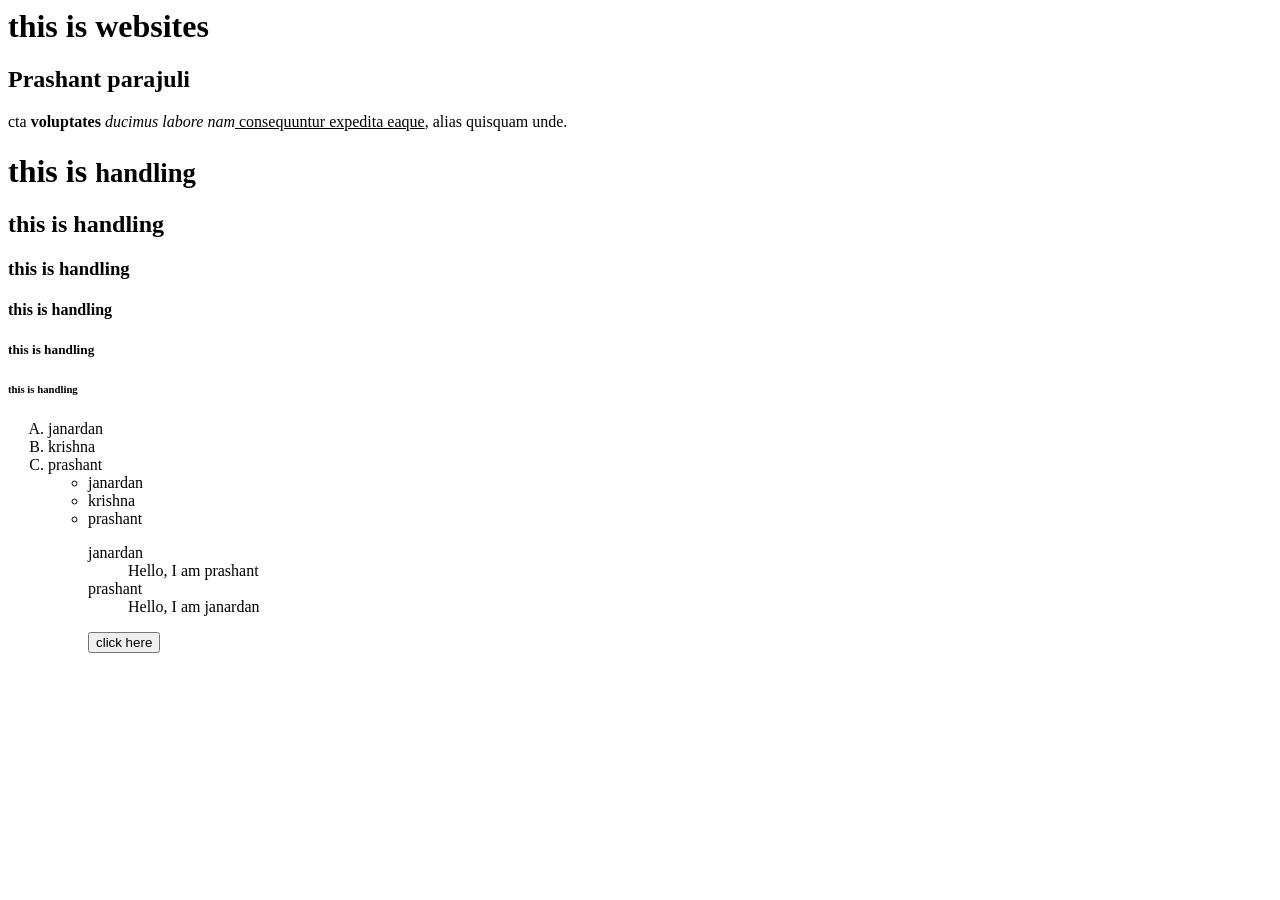
<file: index.html>
<html>
    <head>
    <title>welocome to websites</title>
    </head>
    <body>
        <h1>this is websites</h1>
        <h2>Prashant parajuli</h2>
        <p>cta <b>voluptates</b> <i>ducimus labore nam</i><u> consequuntur expedita eaque</u>, alias quisquam unde.</p>
        <h1>this is <small>handling</small></h1>
        <h2>this is handling</h2>
        <h3>this is handling</h3>
        <h4>this is handling</h4>
        <h5>this is handling</h5>
        <h6>this is handling</h6>
        <ol type="A">
            <li>janardan</li>
            <li>krishna</li>
            <li>prashant</li>
         <ul>
            <li>janardan</li>
            <li>krishna</li>
            <li>prashant</li>
        <dl>
            <dt>janardan</dt>
            <dd>Hello, I am prashant</dd>
            <dt>prashant</dt>
            <dd>Hello, I am janardan</dd>
        </dl>
        <button>click here</button>
    </body>
    </style>
</html>
</file>
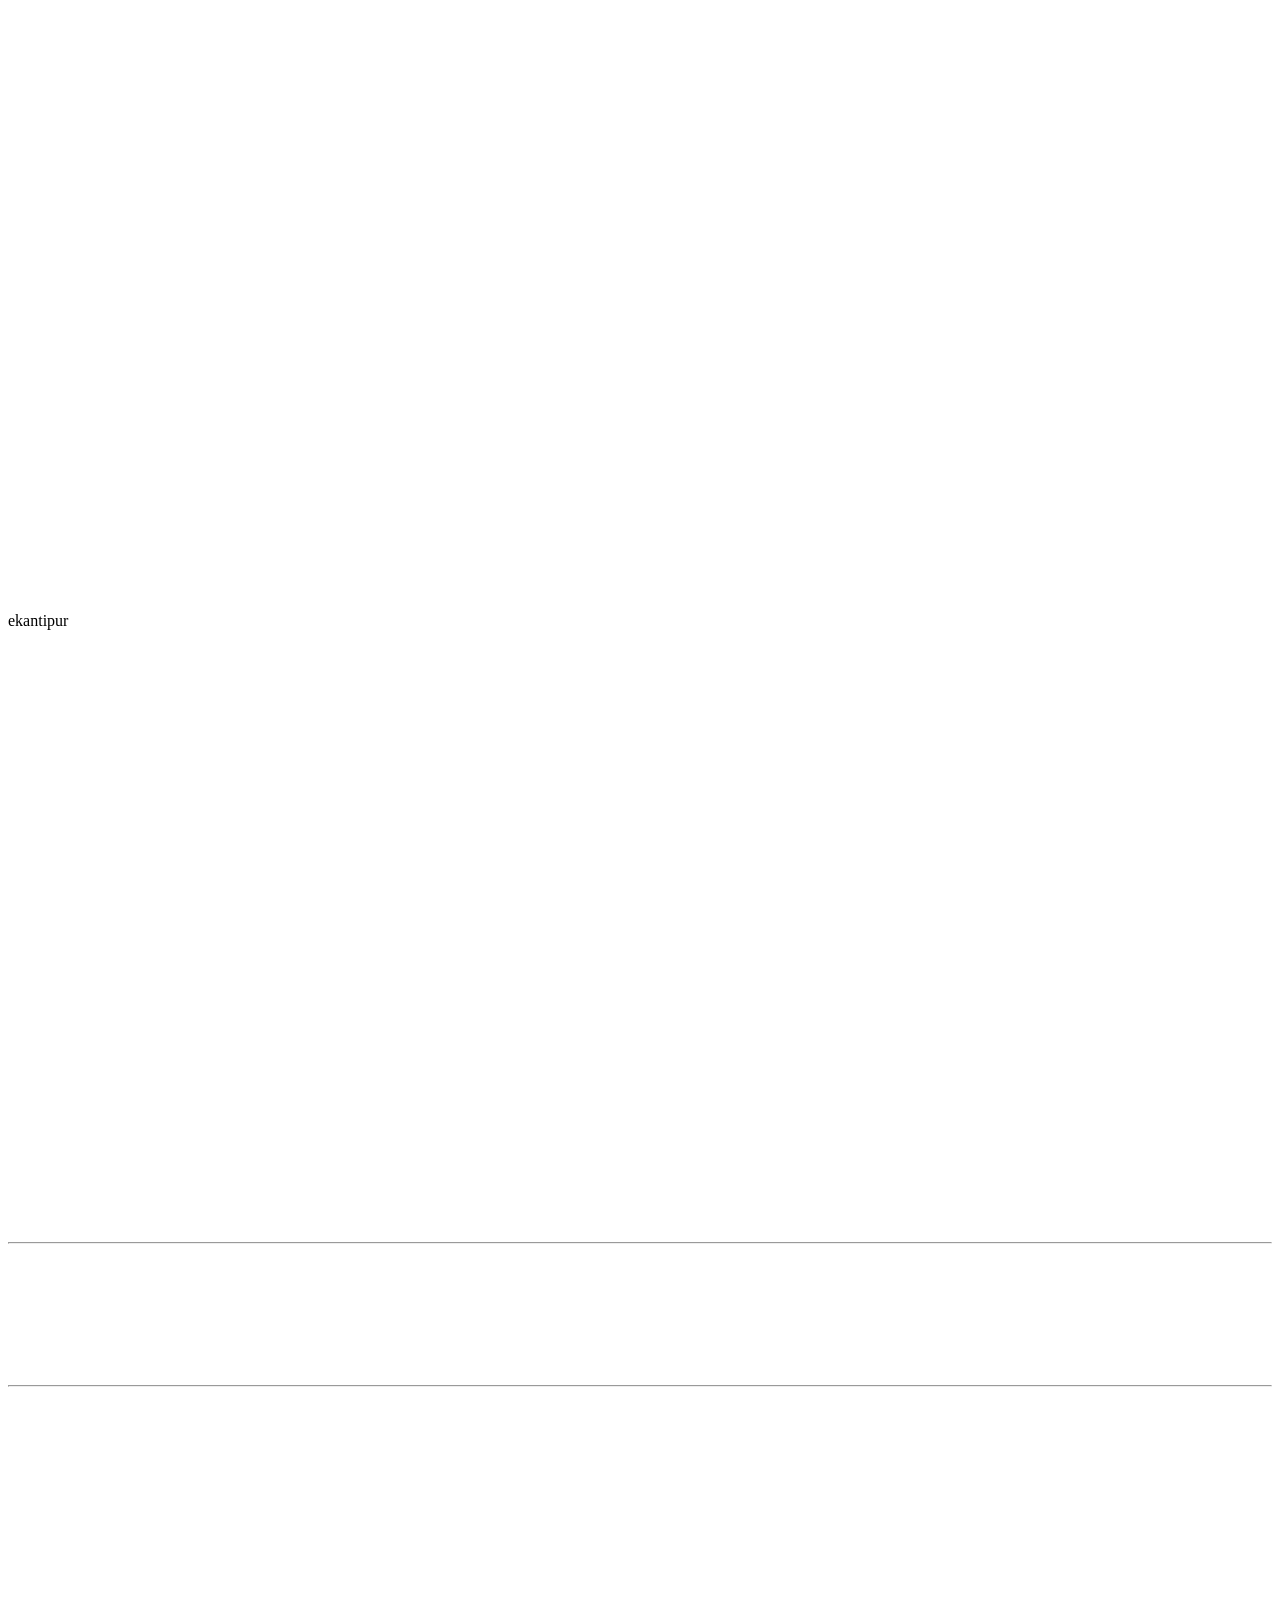
<file: day1.html>
<!DOCTYPE html>
<html lang="en">
<head>
    <meta charset="UTF-8">
    <meta name="viewport" content="width=device-width, initial-scale=1.0">
    <title>Document</title>
</head>
<body>
    <iframe src="https://onlinekhabar.com"frameborder="0" width="100%" height="600px"></iframe>
    ekantipur
    <iframe src="https://ekantipur.com"frameborder="0" width="100%" height="600px"></iframe>
    <hr>
<iframe src="https://nepalicalendar.rat32.com/clockwidget/nepali-clock-widget-horizontal-green.php" frameborder="0" scrolling="no" marginwidth="0" marginheight="0" style="border:none; overflow:hidden; width:270px; height:121px;" allowtransparency="true"></iframe>
<hr>
		<iframe width="913" height="514" src="https://www.youtube.com/embed/nXTFINaC6EM" title="FIRST CLASS on a TRAIN in New Zealand" frameborder="0" allow="accelerometer; autoplay; clipboard-write; encrypted-media; gyroscope; picture-in-picture; web-share" referrerpolicy="strict-origin-when-cross-origin" allowfullscreen></iframe>
        <hr>
<iframe src="https://www.facebook.com/plugins/page.php?href=https%3A%2F%2Fwww.facebook.com%2Ffacebook&tabs=timeline&width=300&height=400&small_header=false&adapt_container_width=true&hide_cover=false&show_facepile=true&appId" width="300" height="400" style="border:none;overflow:hidden" scrolling="no" frameborder="0" allowfullscreen="true" allow="autoplay; clipboard-write; encrypted-media; picture-in-picture; web-share"></iframe>
<hr>
    
</body>
</html>
</file>
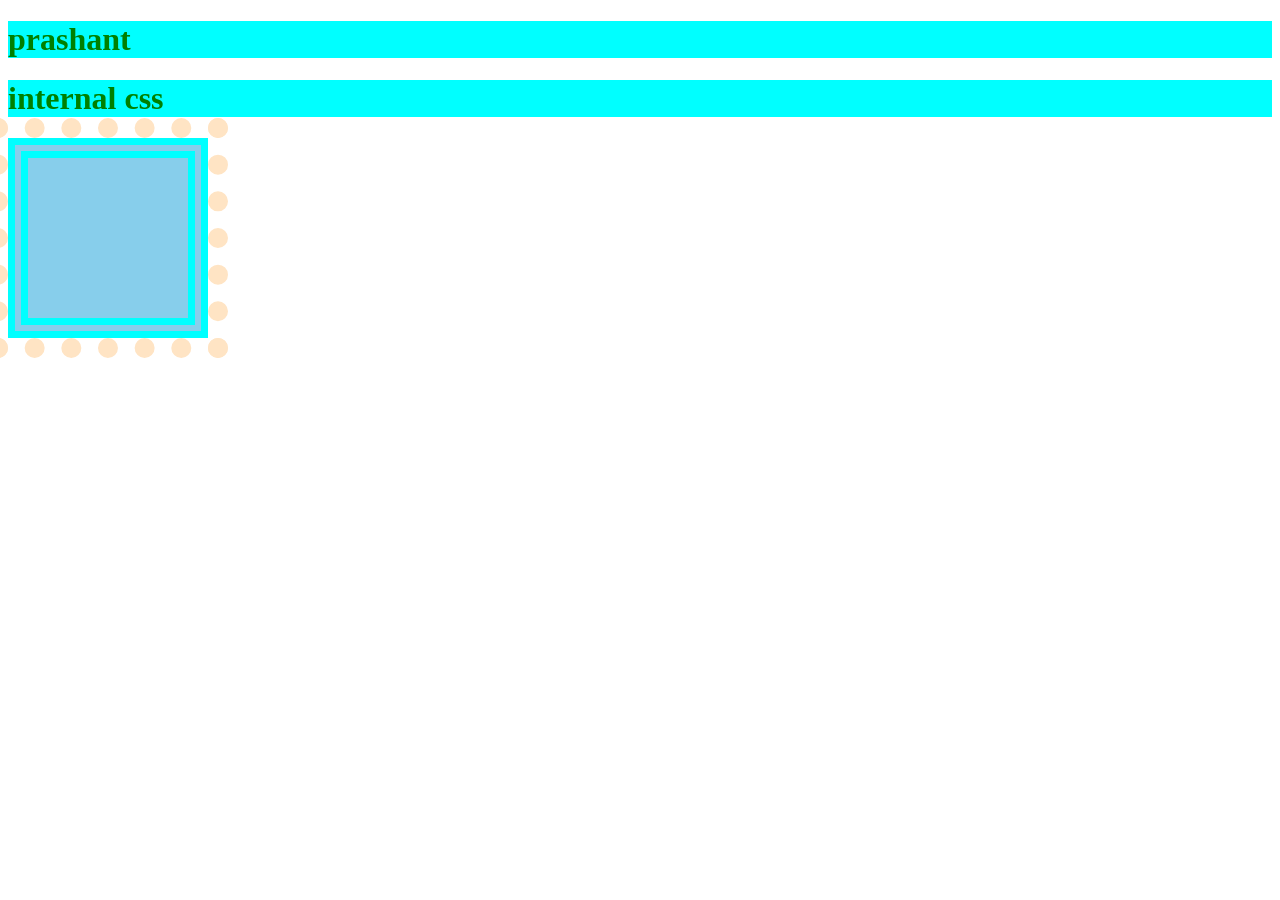
<file: day1css.html>
<!DOCTYPE html>
<html lang="en">
<head>
    <meta charset="UTF-8">
    <meta name="viewport" content="width=device-width, initial-scale=1.0">
    <title>Document</title>
    <style>
        h1{background-color: aqua; color: green;}
    </style>
    <link rel="stylesheet" href="a.css">
</head>
<body>
   <h1>prashant</h1>
   <p></p>
   <h1>internal css</h1>
   
   <div class="box"></div>
</body>
</html>
</file>
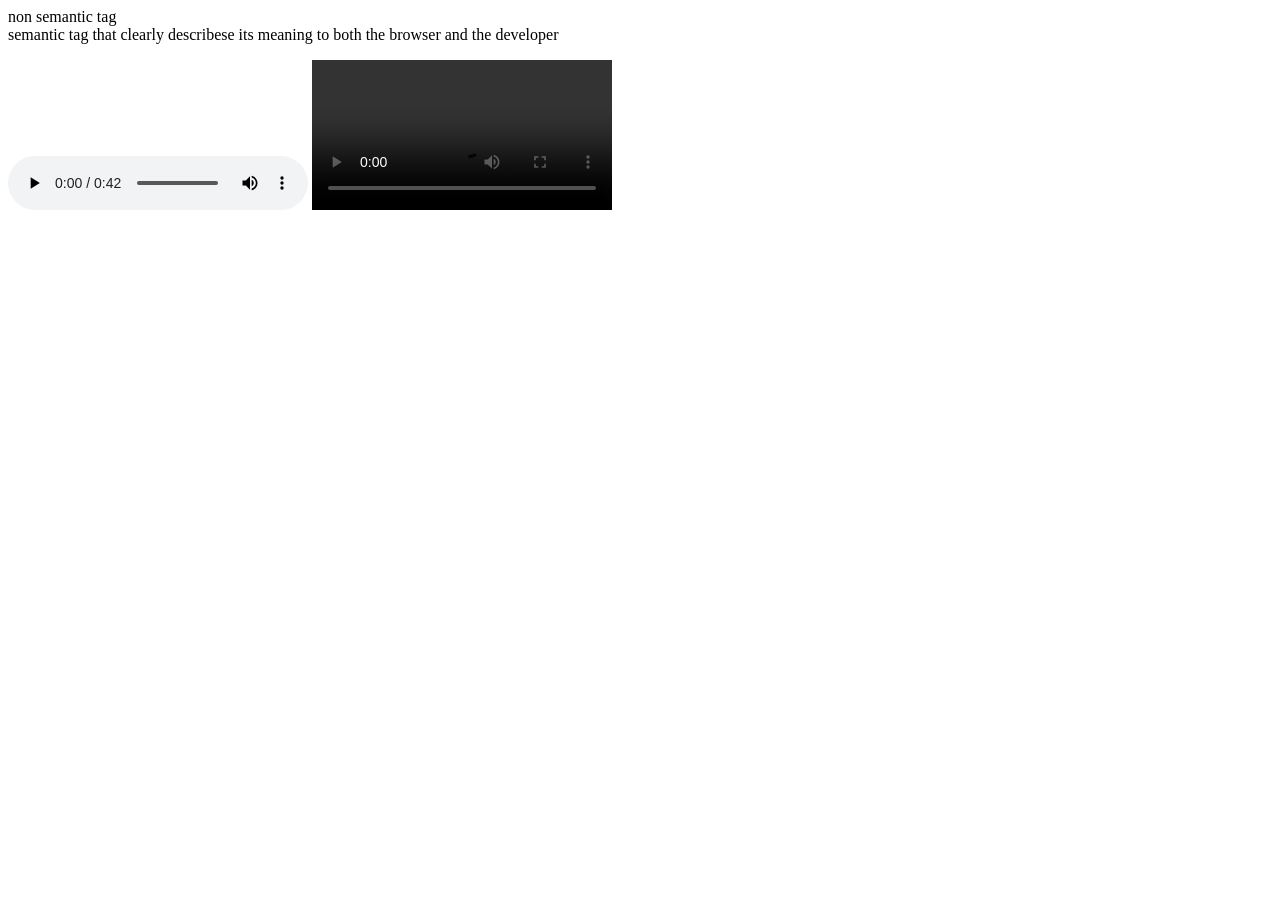
<file: day2.html>
<!DOCTYPE html>
<html lang="en">
<head>
    <meta charset="UTF-8">
    <meta name="viewport" content="width=device-width, initial-scale=1.0">
    <title>Document</title>
    <meta name="keyword" content="web design">
    <meta name="description" content="....">
    <meta name="author" content="prashant">

    <!--facebook-->
    <meta property="og:url"  content="http://www.nytimes.com/2015/02/19/arts/international/when-great-minds-dont-think-alike.html" />
<meta property="og:type"   content="article" />
<meta property="og:title" content="When Great Minds Don't Think Alike" />
<meta property="og:description"content="How much does culture influence creative thinking?" />
<meta property="og:image"   content="http://static01.nyt.com/images/2015/02/19/arts/international/19iht-btnumbers19A/19iht-btnumbers19A-facebookJumbo-v2.jpg" />
</head>

<body>
    non semantic tag
<div></div> <span></span>

semantic tag that clearly describese its meaning to both the browser and the developer
<header></header>
<nav></nav>
<article></article>
<aside></aside>
<footer></footer>
<section></section>
<form action=""></form>
<table></table>
<figure></figure>
<figcaption></figcaption>
<audio src="file_example_MP3_700KB (1).mp3" controls></audio>
<video src="" controls></video>
</body>
</html>
</file>
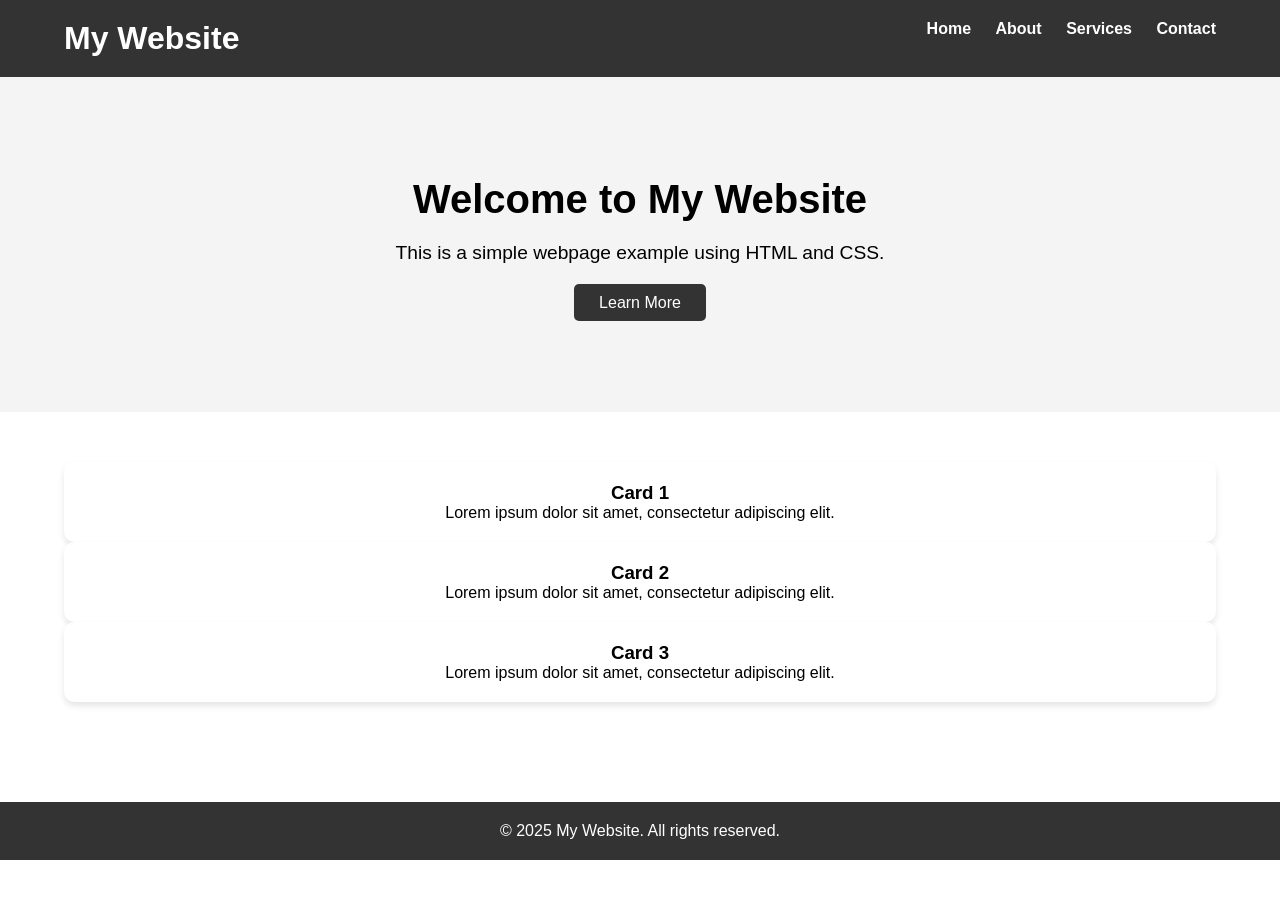
<file: practicecss.html>
<!DOCTYPE html>
<html lang="en">
<head>
    <meta charset="UTF-8">
    <meta name="viewport" content="width=device-width, initial-scale=1.0">
    <title>Simple Web Page</title>
    <link rel="stylesheet" href="style.css">
</head>
<body>
    <!-- Header Section -->
    <header>
        <div class="container">
            <h1>My Website</h1>
            <nav>
                <ul>
                    <li><a href="#">Home</a></li>
                    <li><a href="#">About</a></li>
                    <li><a href="#">Services</a></li>
                    <li><a href="#">Contact</a></li>
                </ul>
            </nav>
        </div>
    </header>

    <!-- Main Content -->
    <main>
        <section class="hero">
            <div class="container">
                <h2>Welcome to My Website</h2>
                <p>This is a simple webpage example using HTML and CSS.</p>
                <a href="#" class="btn">Learn More</a>
            </div>
        </section>

        <section class="cards">
            <div class="container">
                <div class="card">
                    <h3>Card 1</h3>
                    <p>Lorem ipsum dolor sit amet, consectetur adipiscing elit.</p>
                </div>
                <div class="card">
                    <h3>Card 2</h3>
                    <p>Lorem ipsum dolor sit amet, consectetur adipiscing elit.</p>
                </div>
                <div class="card">
                    <h3>Card 3</h3>
                    <p>Lorem ipsum dolor sit amet, consectetur adipiscing elit.</p>
                </div>
            </div>
        </section>
    </main>

    <!-- Footer -->
    <footer>
        <div class="container">
            <p>&copy; 2025 My Website. All rights reserved.</p>
        </div>
    </footer>
</body>
</html>
</file>
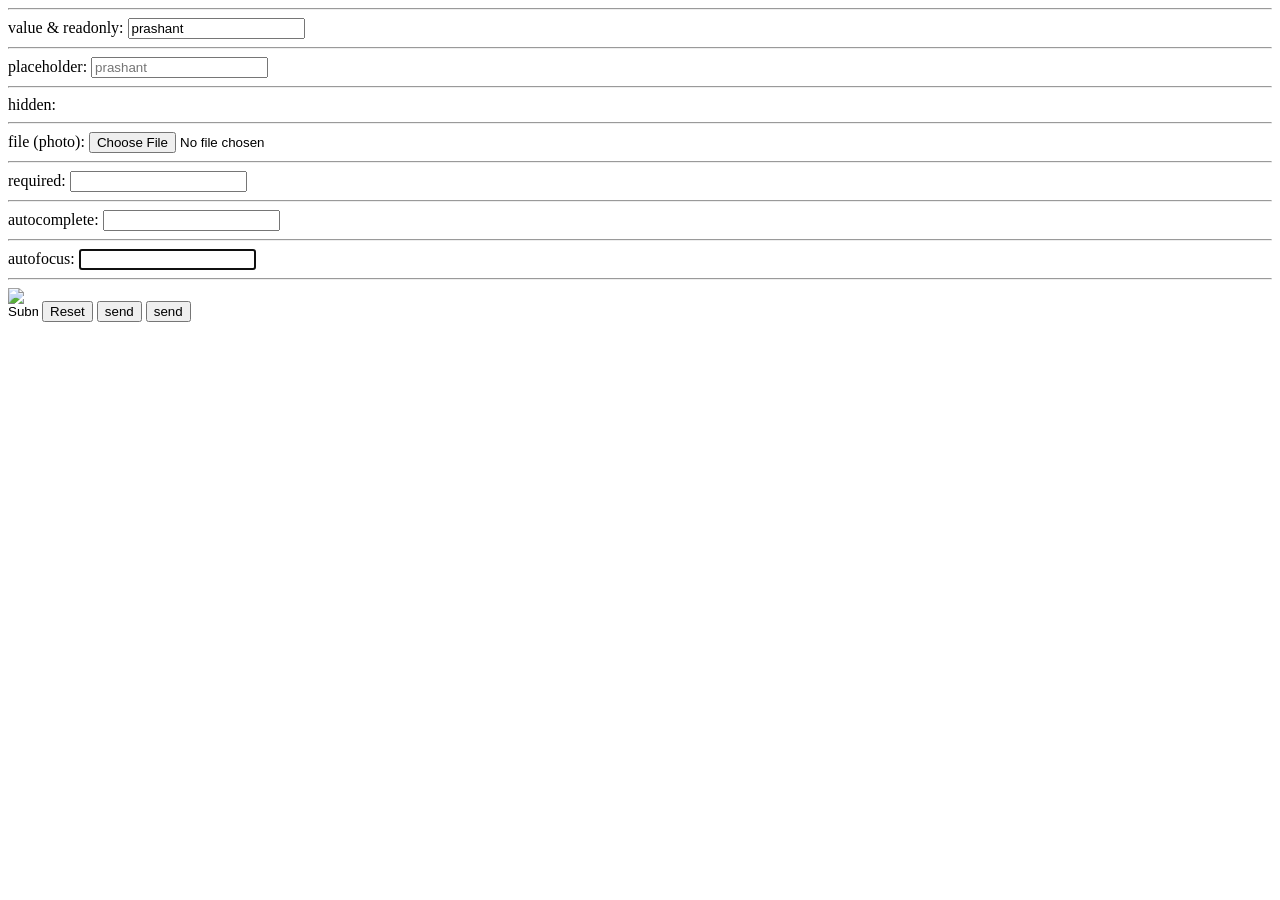
<file: something.html>
<!DOCTYPE html>
<html lang="en">
<head>
    <meta charset="UTF-8">
    <meta name="viewport" content="width=device-width, initial-scale=1.0">
    <title>Document</title>
</head>
<body>
    <form enctype="multipart/form-data">
    <hr>
    value & readonly: <input type="text" name="n1" value="prashant" readonly>
    <hr>
    placeholder: <input type="text" name="n2" placeholder="prashant">
    <hr>
    hidden: <input type="hidden" name="n3" value="prashant">
    <hr>
    file (photo): <input type="file" name="photo" accept="image/*">
    <hr>
    required: <input type="text" name="n4" required>
    <hr>
    autocomplete: <input type="text" name="Email" autocomplete="on">
    <hr>
    autofocus: <input type="text" name="n3" autofocus>
    <hr>
    <input type="image" name="image" width="30"
    src="">
    <input type="reset">
    <input type="submit" name="submit" value="send">
    <button>send</button>
    </form>
</body>
</html>
</file>
<file: a.css>
.box{
    width: 200px;
    height: 200px;
    background:skyblue;
    border-width: 20px;
    border-color: aqua;
    border-style:double;
    border-radius: 100px 45 0 0;
    box-sizing: border-box;
    outline-width: 20px;
outline-color: bisque;
outline-style: dotted;
}
</file>
<file: style.css>
/* Reset some default styles */
* {
    margin: 0;
    padding: 0;
    box-sizing: border-box;
    font-family: Arial, sans-serif;
}

/* Container */
.container {
    width: 90%;
    max-width: 1200px;
    margin: 0 auto;
}

/* Header */
header {
    background-color: #333;
    color: #fff;
    padding: 20px 0;
}

header h1 {
    display: inline-block;
}

header nav {
    float: right;
}

header nav ul {
    list-style: none;
}

header nav ul li {
    display: inline-block;
    margin-left: 20px;
}

header nav ul li a {
    color: #fff;
    text-decoration: none;
    font-weight: bold;
}

header nav ul li a:hover {
    color: #ffcc00;
}

/* Hero Section */
.hero {
    background-color: #f4f4f4;
    text-align: center;
    padding: 100px 0;
}

.hero h2 {
    font-size: 2.5em;
    margin-bottom: 20px;
}

.hero p {
    font-size: 1.2em;
    margin-bottom: 30px;
}

.btn {
    padding: 10px 25px;
    background-color: #333;
    color: #fff;
    text-decoration: none;
    border-radius: 5px;
}

.btn:hover {
    background-color: #ffcc00;
    color: #333;
}

/* Cards Section */
.cards {
    display: flex;
    justify-content: space-between;
    padding: 50px 0;
    gap: 20px;
    flex-wrap: wrap;
}

.card {
    background-color: #fff;
    padding: 20px;
    flex: 1 1 30%;
    border-radius: 10px;
    box-shadow: 0 4px 6px rgba(0,0,0,0.1);
    text-align: center;
}

/* Footer */
footer {
    background-color: #333;
    color: #fff;
    text-align: center;
    padding: 20px 0;
    margin-top: 50px;
}
</file>
